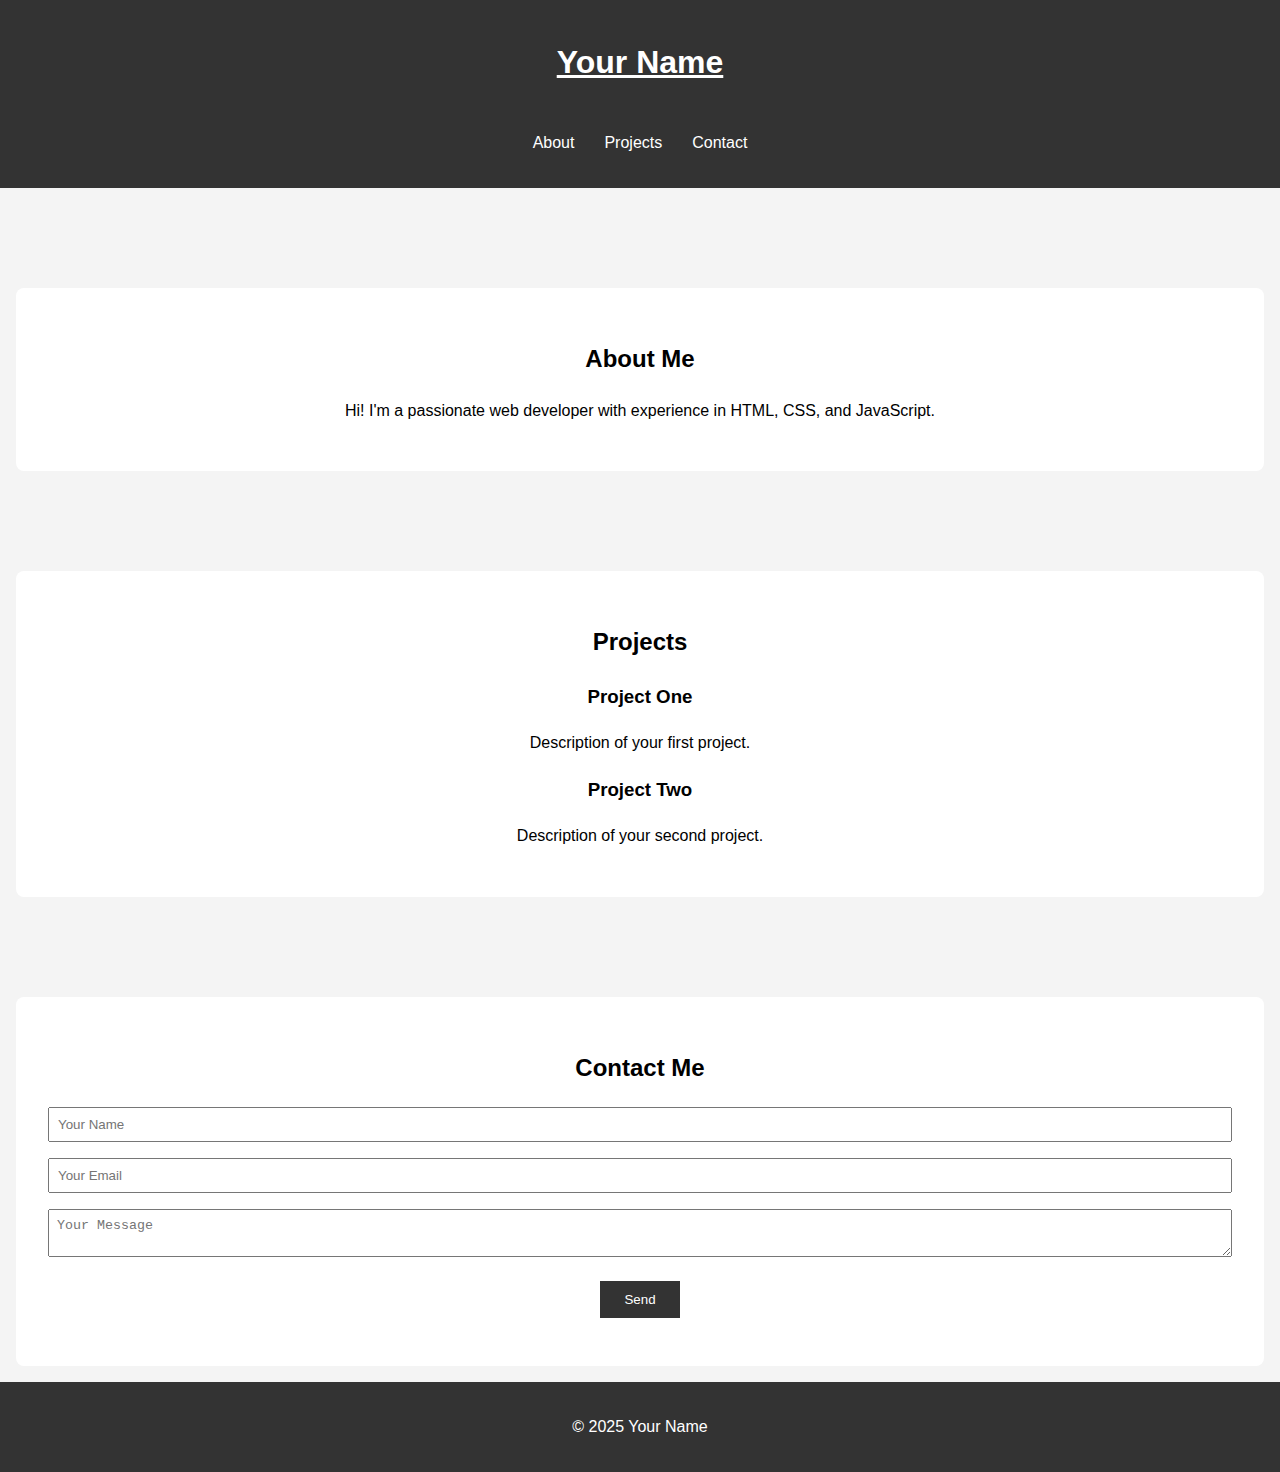
<file: index.html>
<!DOCTYPE html>
<html lang="en">
<head>
  <meta charset="UTF-8" />

  <meta name="viewport" content="width=device-width, initial-scale=1.0" />
  <title>Your Name | Portfolio</title>
  <link rel="stylesheet" href="style.css" />

</head>
<body>
  <header>
    <h1><u>Your Name</u></h1>
    <nav>
      <ul>
        <li><a href="#about">About</a></li>
        <li><a href="#projects">Projects</a></li>
        <li><a href="#contact">Contact</a></li>
      </ul>
    </nav>
  </header>

  <section id="about">
    <h2>About Me</h2>
    <p>Hi! I'm a passionate web developer with experience in HTML, CSS, and JavaScript.</p>
  </section>

  <section id="projects">
    <h2>Projects</h2>
    <div class="project">
      <h3>Project One</h3>
      <p>Description of your first project.</p>
    </div>
    <div class="project">
      <h3>Project Two</h3>
      <p>Description of your second project.</p>
    </div>
  </section>

  <section id="contact">
    <h2>Contact Me</h2>
    <form id="contactForm">
      <input type="text" placeholder="Your Name" required />
      <input type="email" placeholder="Your Email" required />
      <textarea placeholder="Your Message" required></textarea>
      <button type="submit">Send</button>
    </form>
    <p id="responseMessage"></p>
  </section>

  <footer>
    <p>&copy; 2025 Your Name</p>
  </footer>

  <script src="script.js"></script>
</body>
</html>
</file>
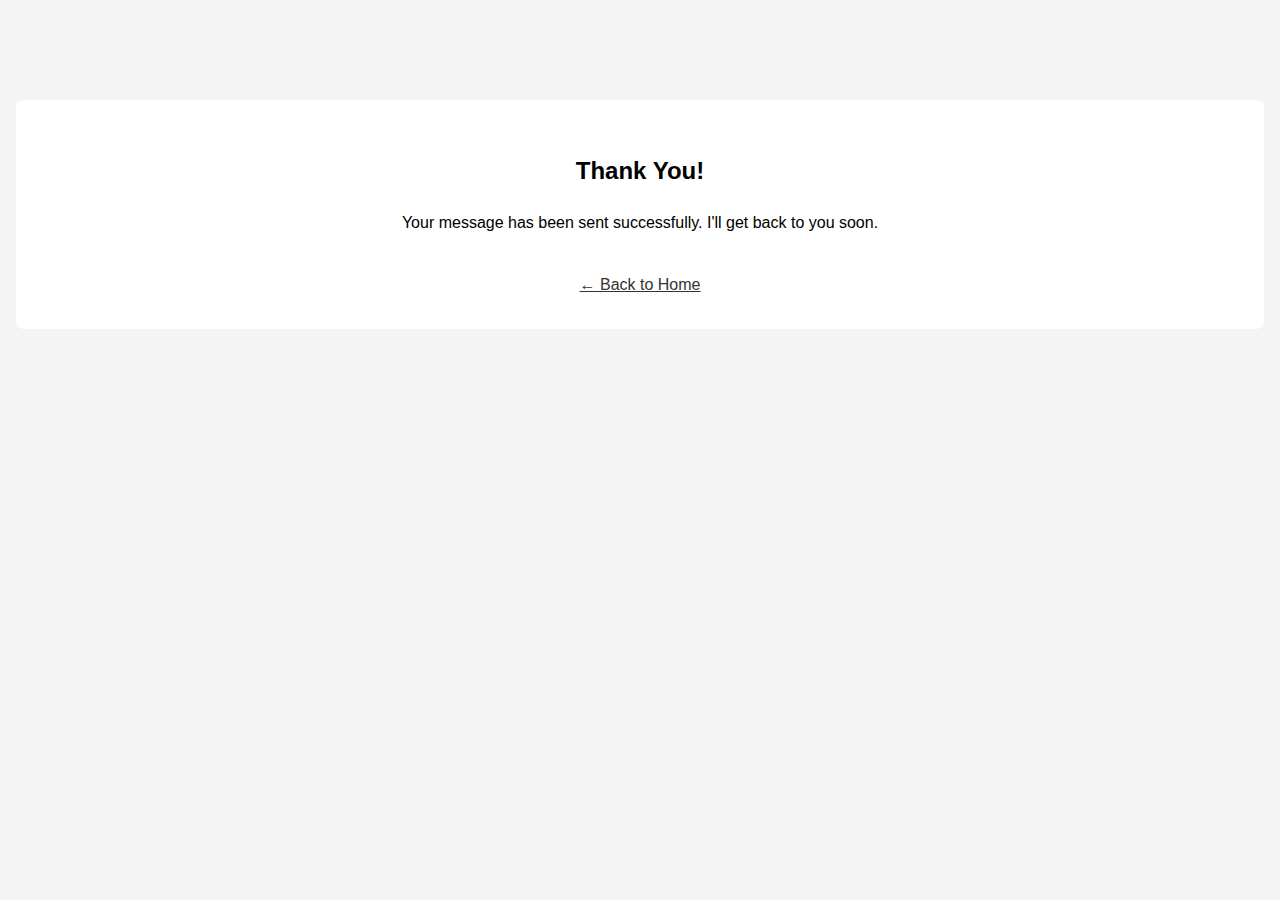
<file: thankyou.html>
<!DOCTYPE html>
<html lang="en">
<head>
  <meta charset="UTF-8" />
  <meta name="viewport" content="width=device-width, initial-scale=1.0" />
  <title>THANK YOU</title>
  <link rel="stylesheet" href="style.css" />
</head>
<body>
  <section>
    <h2>Thank You!</h2>
    <p>Your message has been sent successfully. I'll get back to you soon.</p>
    <a href="index.html">← Back to Home</a>
  </section>
</body>
</html>
</file>
<file: style.css>
/* Base styles */
body {
  font-family: Arial, sans-serif;
  margin: 0;
  padding: 0;
  line-height: 1.6;
  background-color: #f4f4f4;
}

header {
  background: #333;
  color: #fff;
  padding: 1rem;
  text-align: center;
}

nav ul {
  list-style: none;
  padding: 0;
  display: flex;
  justify-content: center;
  flex-wrap: wrap;
}

nav ul li {
  margin: 0 15px;
}

nav ul li a {
  color: #fff;
  text-decoration: none;
}

section {
  padding: 2rem;
  background: #fff;
  margin: 1rem;
  border-radius: 8px;
}

.project {
  margin-bottom: 1rem;
}

form input, form textarea {
  width: 100%;
  margin-bottom: 1rem;
  padding: 0.5rem;
  box-sizing: border-box;
}

button {
  background: #333;
  color: #fff;
  border: none;
  padding: 0.7rem 1.5rem;
  cursor: pointer;
}

footer {
  text-align: center;
  padding: 1rem;
  background: #333;
  color: #fff;
}

/* Responsive layout */
@media (max-width: 768px) {
  nav ul {
    flex-direction: column;
    align-items: center;
  }

  section {
    margin: 1rem 0.5rem;
    padding: 1rem;
  }

  .project {
    padding: 1rem 0;
  }
}

@media (max-width: 480px) {
  header h1 {
    font-size: 1.5rem;
  }

  nav ul li {
    margin: 10px 0;
  }

  button {
    width: 100%;
  }
}
section {
  text-align: center;
  margin-top: 100px;
}

a {
  display: inline-block;
  margin-top: 20px;
  color: #333;
  text-decoration: underline;
}
</file>
